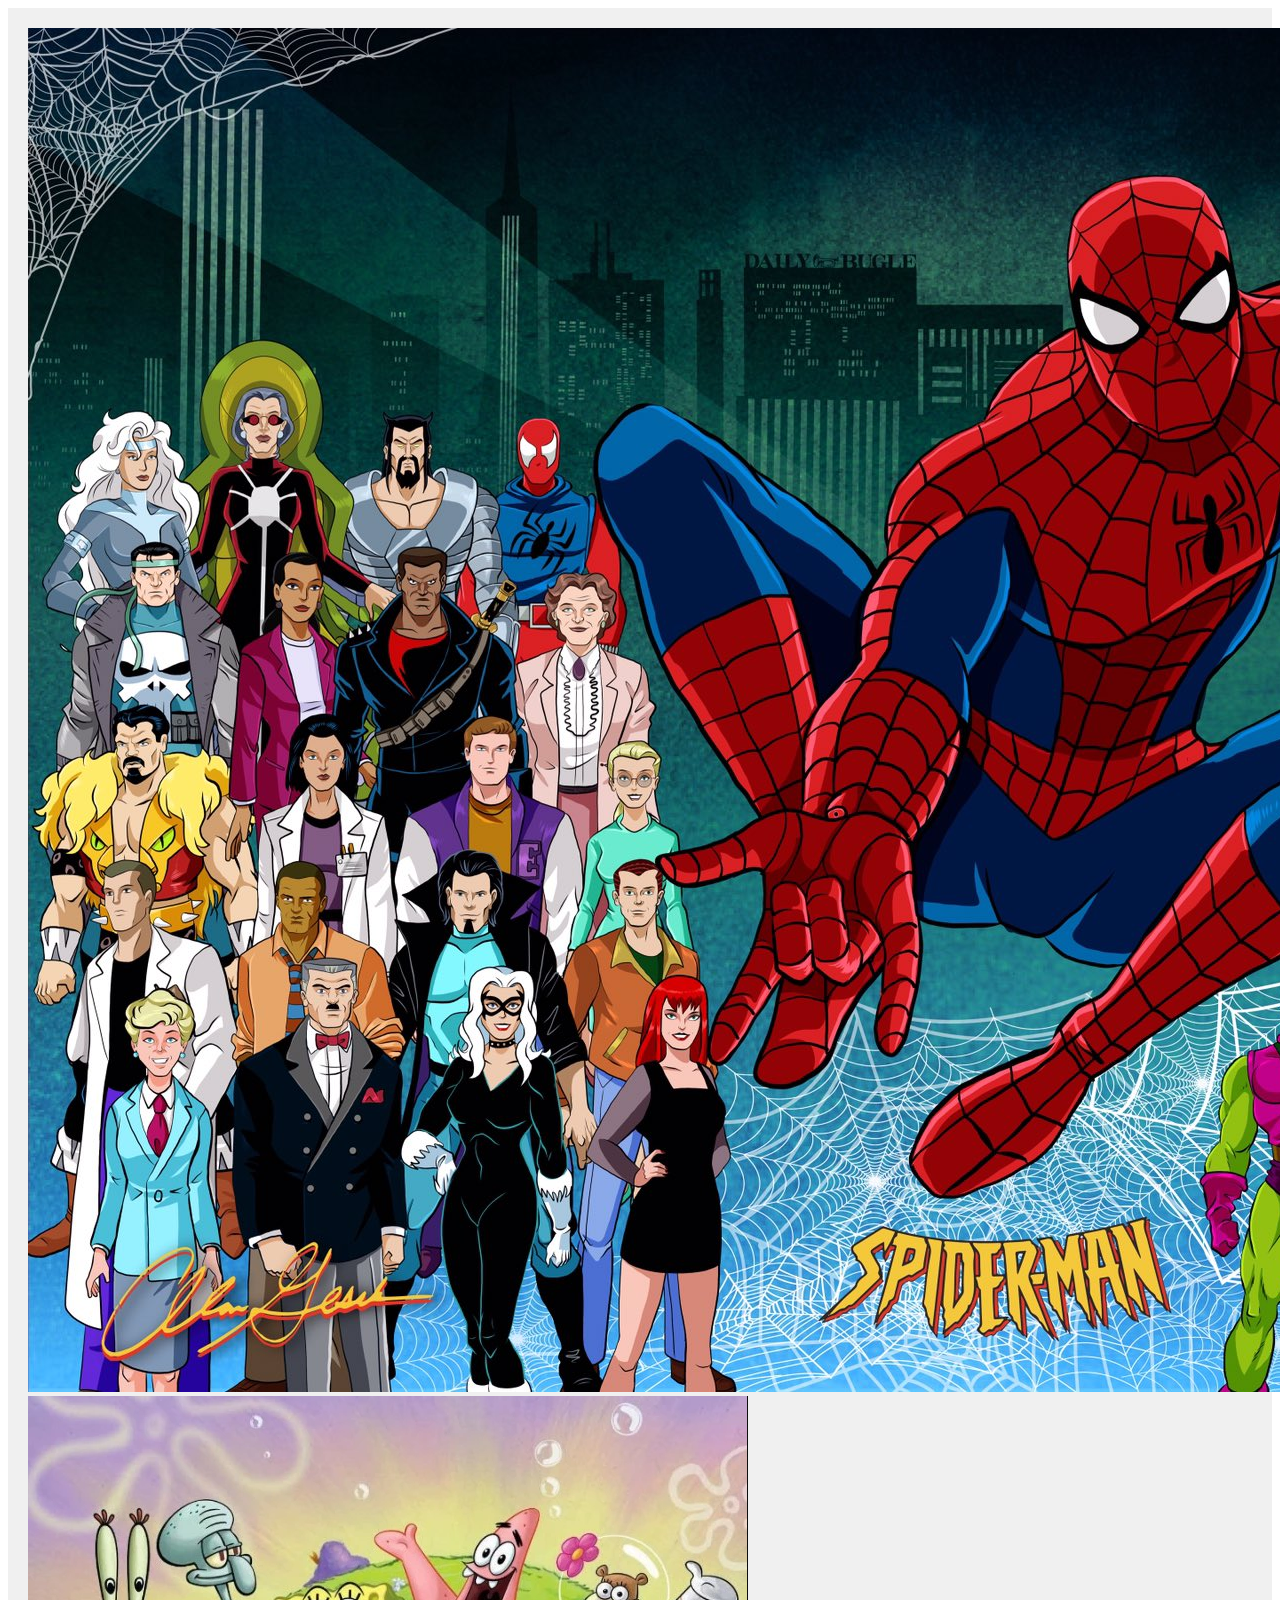
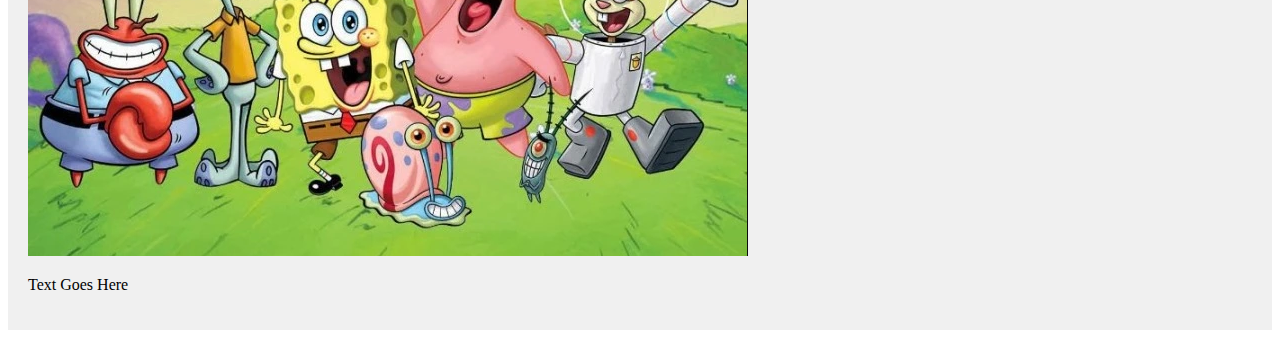
<file: index.html>
<!DOCTYPE html>
<html lang="en">
  <head>
    <meta charset="UTF-8" />
    <meta name="viewport" content="width=device-width, initial-scale=1.0" />
    <link rel="stylesheet" href="assets/styles/styles.css" />
    <link
      href="https://cdn.jsdelivr.net/npm/bootstrap@5.3.2/dist/css/bootstrap.min.css"
      rel="stylesheet"
      integrity="sha384-T3c6CoIi6uLrA9TneNEoa7RxnatzjcDSCmG1MXxSR1GAsXEV/Dwwykc2MPK8M2HN"
      crossorigin="anonymous"
    />
    <link
      rel="stylesheet"
      href="https://cdn.jsdelivr.net/npm/bootstrap-icons@1.11.2/font/bootstrap-icons.min.css"
    />
    <title>Document</title>
  </head>
  <body>
    <!-- Your content goes here -->
    <nav></nav>

    <header></header>

    <main class="container mt-3 custom-background">
      <div class="row">
        <div class="col-md-6">
          <img
            src="assets/images/1116257.jpg"
            alt="SpiderMan Cast"
            class="img-fluid"
          />
        </div>
        <div class="col-md-6">
          <img
            src="assets/images/spongebob_characters.PNG"
            alt="Spongebob Cast"
            class="img-fluid"
          />
        </div>
      </div>
      <p>Text Goes Here</p>
    </main>

    <footer></footer>

    <script
      src="https://cdn.jsdelivr.net/npm/bootstrap@5.3.2/dist/js/bootstrap.bundle.min.js"
      integrity="sha384-C6RzsynM9kWDrMNeT87bh95OGNyZPhcTNXj1NW7RuBCsyN/o0jlpcV8Qyq46cDfL"
      crossorigin="anonymous"
    ></script>
  </body>
</html>
</file>
<file: assets/styles/styles.css>
.custom-background{
  background-color: #f0f0f0;
  padding: 20px;
}
</file>
